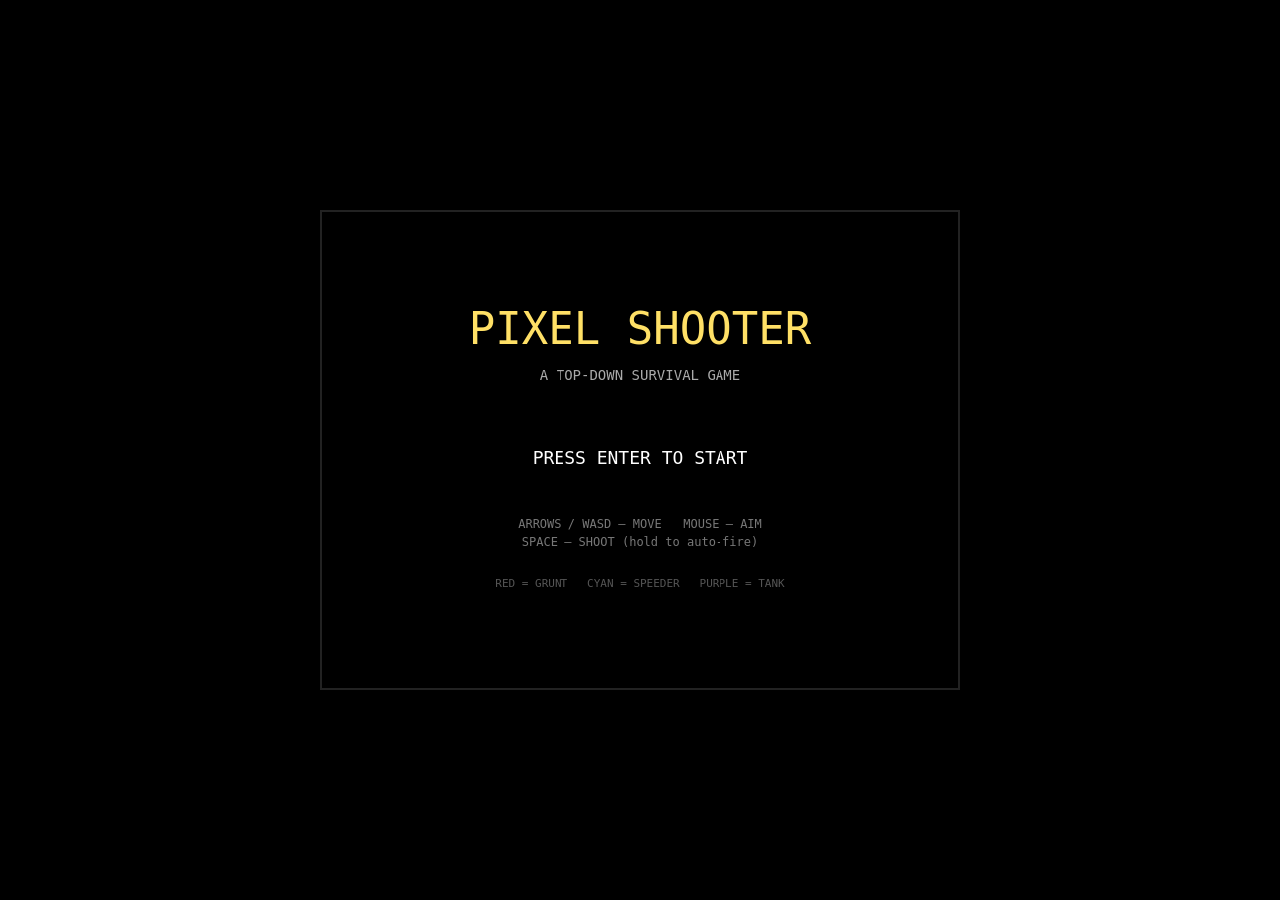
<file: shooter/index.html>
<!DOCTYPE html>
<html lang="en">
<head>
  <meta charset="UTF-8">
  <meta name="viewport" content="width=device-width, initial-scale=1.0">
  <title>Pixel Shooter</title>
  <link rel="stylesheet" href="css/style.css">
</head>
<body>
  <canvas id="gameCanvas"></canvas>
  <script type="module" src="js/main.js"></script>
</body>
</html>
</file>
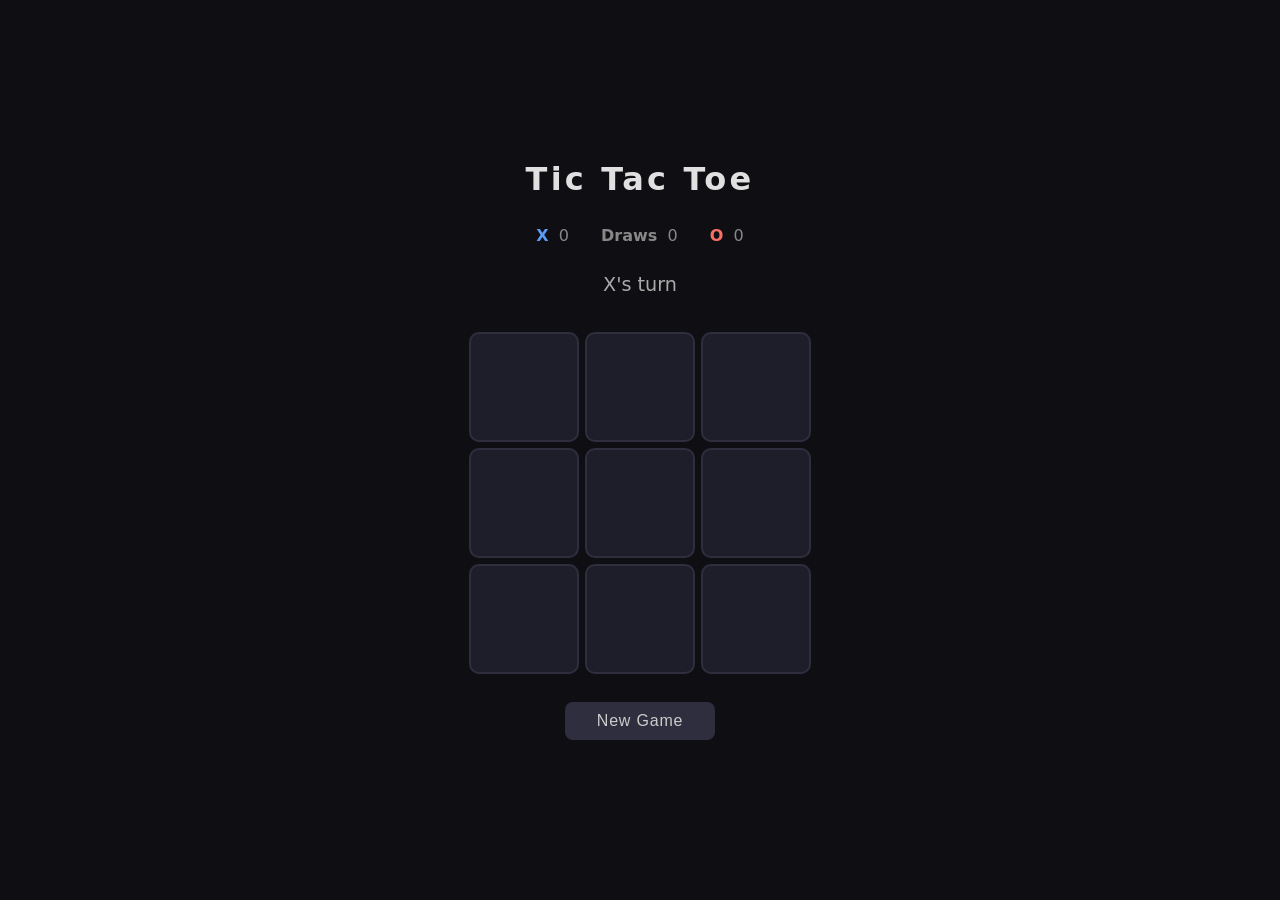
<file: tic-tac-toe.html>
<!DOCTYPE html>
<html lang="en">
<head>
  <meta charset="UTF-8">
  <meta name="viewport" content="width=device-width, initial-scale=1.0">
  <title>Tic Tac Toe</title>
  <style>
    * { box-sizing: border-box; margin: 0; padding: 0; }

    body {
      font-family: system-ui, sans-serif;
      background: #0f0f13;
      color: #f0f0f0;
      min-height: 100vh;
      display: flex;
      flex-direction: column;
      align-items: center;
      justify-content: center;
      gap: 28px;
    }

    h1 {
      font-size: 2rem;
      letter-spacing: 0.1em;
      color: #e0e0e0;
    }

    #status {
      font-size: 1.2rem;
      min-height: 1.6em;
      color: #aaa;
      transition: color 0.2s;
    }

    #status.highlight { color: #fff; }

    #board {
      display: grid;
      grid-template-columns: repeat(3, 110px);
      grid-template-rows: repeat(3, 110px);
      gap: 6px;
    }

    .cell {
      background: #1e1e2a;
      border: 2px solid #2e2e3e;
      border-radius: 10px;
      font-size: 3rem;
      font-weight: 700;
      display: flex;
      align-items: center;
      justify-content: center;
      cursor: pointer;
      transition: background 0.15s, transform 0.1s;
      user-select: none;
    }

    .cell:hover:not(.taken) { background: #26263a; transform: scale(1.04); }

    .cell.x { color: #5b9cf6; }
    .cell.o { color: #f97066; }

    .cell.win {
      background: #2a2a40;
      border-color: #5b9cf6;
      animation: pulse 0.4s ease;
    }

    .cell.o.win { border-color: #f97066; }

    @keyframes pulse {
      0%   { transform: scale(1); }
      50%  { transform: scale(1.08); }
      100% { transform: scale(1); }
    }

    #reset {
      padding: 10px 32px;
      font-size: 1rem;
      border: none;
      border-radius: 8px;
      background: #2e2e3e;
      color: #ccc;
      cursor: pointer;
      letter-spacing: 0.05em;
      transition: background 0.15s, color 0.15s;
    }

    #reset:hover { background: #3e3e52; color: #fff; }

    #scores {
      display: flex;
      gap: 32px;
      font-size: 1rem;
      color: #888;
    }

    .score-label { font-weight: 600; }
    .score-x { color: #5b9cf6; }
    .score-o { color: #f97066; }
    .score-d { color: #888; }
  </style>
</head>
<body>
  <h1>Tic Tac Toe</h1>

  <div id="scores">
    <span><span class="score-label score-x">X</span> &nbsp;<span id="score-x">0</span></span>
    <span><span class="score-label score-d">Draws</span> &nbsp;<span id="score-d">0</span></span>
    <span><span class="score-label score-o">O</span> &nbsp;<span id="score-o">0</span></span>
  </div>

  <div id="status">X's turn</div>

  <div id="board">
    <div class="cell" data-i="0"></div>
    <div class="cell" data-i="1"></div>
    <div class="cell" data-i="2"></div>
    <div class="cell" data-i="3"></div>
    <div class="cell" data-i="4"></div>
    <div class="cell" data-i="5"></div>
    <div class="cell" data-i="6"></div>
    <div class="cell" data-i="7"></div>
    <div class="cell" data-i="8"></div>
  </div>

  <button id="reset">New Game</button>

  <script>
    const WINS = [[0,1,2],[3,4,5],[6,7,8],[0,3,6],[1,4,7],[2,5,8],[0,4,8],[2,4,6]];

    let board = Array(9).fill(null);
    let current = 'X';
    let gameOver = false;
    const scores = { X: 0, O: 0, D: 0 };

    const cells = document.querySelectorAll('.cell');
    const status = document.getElementById('status');
    const scoreX = document.getElementById('score-x');
    const scoreO = document.getElementById('score-o');
    const scoreD = document.getElementById('score-d');

    cells.forEach(cell => cell.addEventListener('click', () => {
      const i = +cell.dataset.i;
      if (gameOver || board[i]) return;

      board[i] = current;
      cell.textContent = current;
      cell.classList.add(current.toLowerCase(), 'taken');

      const win = checkWin();
      if (win) {
        win.forEach(i => cells[i].classList.add('win'));
        scores[current]++;
        updateScores();
        setStatus(`${current} wins!`, true);
        gameOver = true;
      } else if (board.every(Boolean)) {
        scores.D++;
        updateScores();
        setStatus("Draw!", true);
        gameOver = true;
      } else {
        current = current === 'X' ? 'O' : 'X';
        setStatus(`${current}'s turn`);
      }
    }));

    document.getElementById('reset').addEventListener('click', reset);

    function checkWin() {
      for (const line of WINS) {
        if (line.every(i => board[i] === current)) return line;
      }
      return null;
    }

    function setStatus(msg, hl = false) {
      status.textContent = msg;
      status.className = hl ? 'highlight' : '';
    }

    function updateScores() {
      scoreX.textContent = scores.X;
      scoreO.textContent = scores.O;
      scoreD.textContent = scores.D;
    }

    function reset() {
      board = Array(9).fill(null);
      current = 'X';
      gameOver = false;
      cells.forEach(c => {
        c.textContent = '';
        c.className = 'cell';
      });
      setStatus("X's turn");
    }
  </script>
</body>
</html>
</file>
<file: shooter/css/style.css>
*, *::before, *::after { box-sizing: border-box; margin: 0; padding: 0; }

html {
  background: #000;
  overflow: hidden;
}

body {
  background: #000;
  display: flex;
  flex-direction: column;
  align-items: center;
  justify-content: center;
  min-height: 100vh;
  font-family: monospace;
  user-select: none;
  -webkit-user-select: none;
  overflow: hidden;
}

#gameCanvas {
  display: block;
  image-rendering: pixelated;
  image-rendering: crisp-edges;
  cursor: crosshair;
  border: 2px solid #222;
  width: min(640px, 100vw, calc(100vh * 4 / 3));
  aspect-ratio: 4 / 3;
  touch-action: none;
}
</file>
